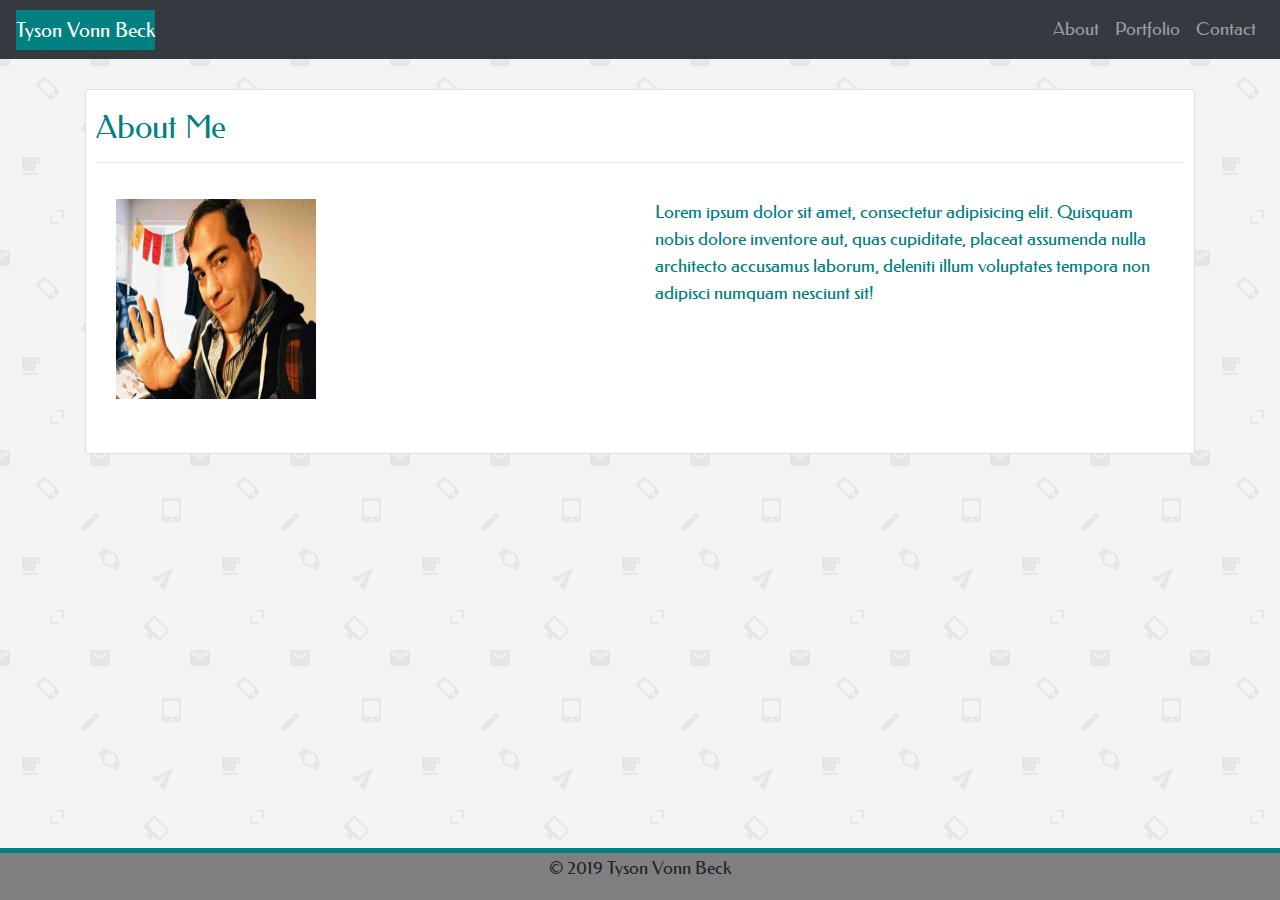
<file: index.html>
<!DOCTYPE html>
<html lang="en">
<head>
    <meta charset="UTF-8">
    <meta name="viewport" content="width=device-width, initial-scale=1.0">
    <meta http-equiv="X-UA-Compatible" content="ie=edge">
    <title>Document</title>
    <!-- CSS -->
    <link rel="stylesheet" type="text/css" href="style.css">
    <!-- bootstrap -->
    <link rel="stylesheet" href="https://stackpath.bootstrapcdn.com/bootstrap/4.3.1/css/bootstrap.min.css" integrity="sha384-ggOyR0iXCbMQv3Xipma34MD+dH/1fQ784/j6cY/iJTQUOhcWr7x9JvoRxT2MZw1T" crossorigin="anonymous">
    <!-- viewport -->
    <meta name="viewport" content="width=device-width, initial-scale=1, shrink-to-fit=no">
    <!-- adobe fonts -->
    <link href="https://fonts.googleapis.com/css?family=Federo&display=swap" rel="stylesheet">
</head>

<!-- font inline-->
<style> body {
  font-family: 'Federo', sans-serif;
  font-size: 18px;
  /* text-shadow: 4px 4px 4px #aaa; */
}
</style>

<body>
<!-- Header -->
<header>
<!-- Navbar -->
<nav class="navbar navbar-expand-sm bg-dark navbar-dark">
        <a class="navbar-brand" href="https://tysonvonnbeck.com">Tyson Vonn Beck</a>
        <button class="navbar-toggler" type="button" data-toggle="collapse" data-target="#collapsibleNavbar">
          <span class="navbar-toggler-icon"></span>
        </button>
        <div class="collapse navbar-collapse" id="collapsibleNavbar">
            
        
          <!-- navbar links -->
            <ul class="nav navbar-nav ml-auto">
            <li class="nav-item">
              <a class="nav-link" href="index.html">About</a>
            </li>
            <li class="nav-item">
              <a class="nav-link" href="portfolio.html">Portfolio</a>
            </li>
            <li class="nav-item">
              <a class="nav-link" href="contact.html">Contact</a>
            </li>    
          </ul>
          <header>
          </nav>

      <!-- page content -->
      <div class="container" style="margin-top:30px">
        <!-- card -->
        <div class="card">
          <!-- title -->
        <div class="row">
          <div class="col-sm-12">
              <div class="card-name"><h2>About Me</h2>
                <hr>
                <!-- <picture and text> -->
              <div class="row">
                <!-- picture -->
              <div class="col-sm-6">
                    <figure class="card-body">
         <img src="/images/Profile.png" alt="Tyson Vonn Beck" height="200px" width="200px">
                    </figure>
                  </div>
         <!-- text -->
         <div class="col-sm-6">
            <article class="mytext">
            <p>Lorem ipsum dolor sit amet, consectetur adipisicing elit. Quisquam nobis dolore inventore aut, quas cupiditate, placeat assumenda nulla architecto accusamus laborum, deleniti illum voluptates tempora non adipisci numquam nesciunt sit!</p>
            </article>
        </div>
    </div>
  </div>
      </div>
      </div>
    </div>
        </div>
      </body>

    <!-- spacer -->
    <div class="spacer">
    </div>
    
      <!-- footer -->
      <footer>
      <div class="text-center" style="margin-bottom:0">
        <p>© 2019 Tyson Vonn Beck</p>
      </div>
    </footer>
      

<!-- bootstrap js links -->
    <script src="https://code.jquery.com/jquery-3.3.1.slim.min.js" integrity="sha384-q8i/X+965DzO0rT7abK41JStQIAqVgRVzpbzo5smXKp4YfRvH+8abtTE1Pi6jizo" crossorigin="anonymous"></script>
<script src="https://cdnjs.cloudflare.com/ajax/libs/popper.js/1.14.7/umd/popper.min.js" integrity="sha384-UO2eT0CpHqdSJQ6hJty5KVphtPhzWj9WO1clHTMGa3JDZwrnQq4sF86dIHNDz0W1" crossorigin="anonymous"></script>
<script src="https://stackpath.bootstrapcdn.com/bootstrap/4.3.1/js/bootstrap.min.js" integrity="sha384-JjSmVgyd0p3pXB1rRibZUAYoIIy6OrQ6VrjIEaFf/nJGzIxFDsf4x0xIM+B07jRM" crossorigin="anonymous"></script>

</body>
</html>
</file>
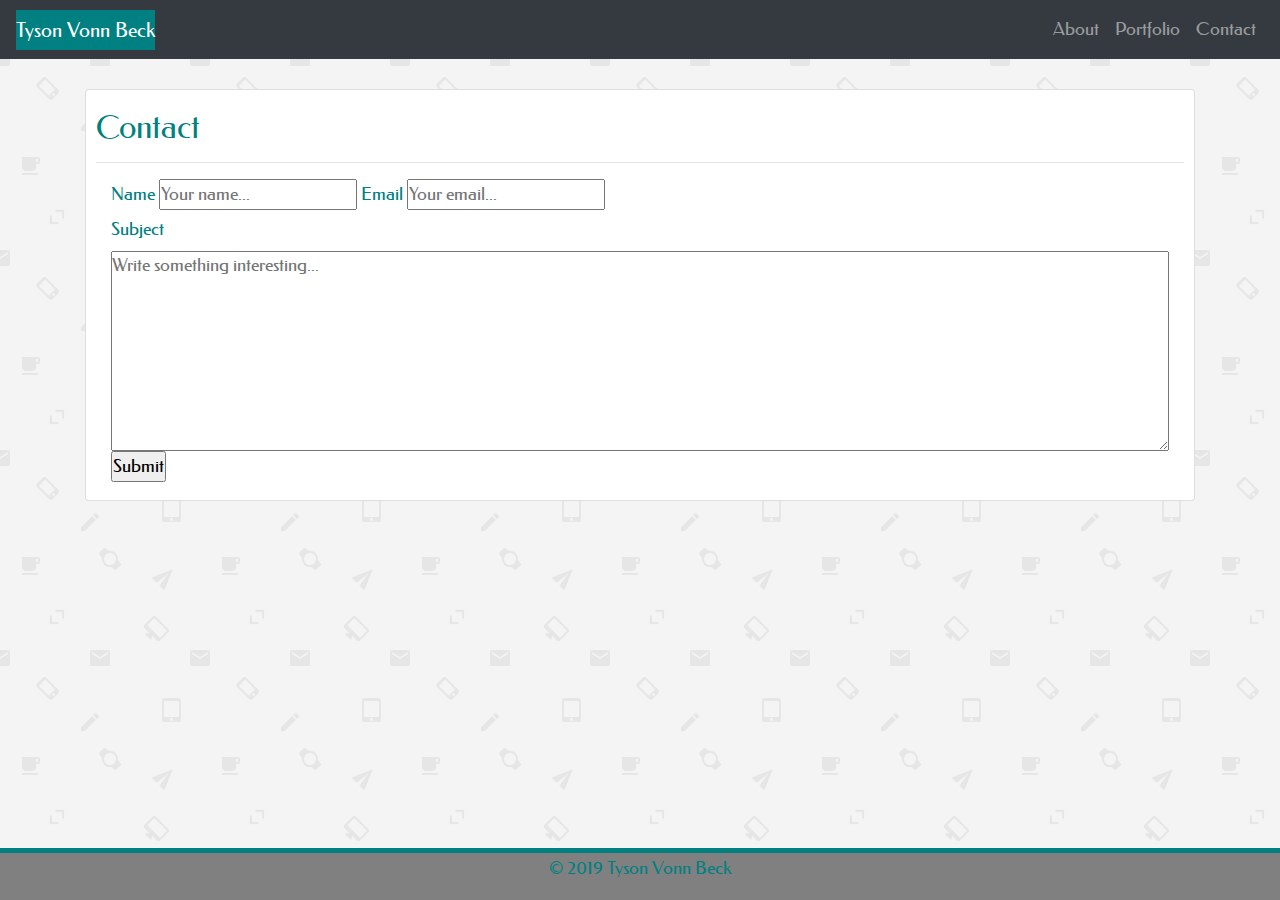
<file: contact.html>
<!DOCTYPE html>
<html lang="en">
<head>
    <meta charset="UTF-8">
    <meta name="viewport" content="width=device-width, initial-scale=1.0">
    <meta http-equiv="X-UA-Compatible" content="ie=edge">
    <title>Document</title>
    <!-- CSS -->
    <link rel="stylesheet" type="text/css" href="style.css">
    <!-- bootstrap -->
    <link rel="stylesheet" href="https://stackpath.bootstrapcdn.com/bootstrap/4.3.1/css/bootstrap.min.css" integrity="sha384-ggOyR0iXCbMQv3Xipma34MD+dH/1fQ784/j6cY/iJTQUOhcWr7x9JvoRxT2MZw1T" crossorigin="anonymous">
    <!-- viewport -->
    <meta name="viewport" content="width=device-width, initial-scale=1, shrink-to-fit=no">
    <!-- adobe fonts -->
    <link href="https://fonts.googleapis.com/css?family=Federo&display=swap" rel="stylesheet">
</head>

<!-- font inline-->
<style> body {
  font-family: 'Federo', sans-serif;
  font-size: 18px;
  /* text-shadow: 4px 4px 4px #aaa; */
}
</style>

<body>
<!-- Header -->
<header>
<!-- Navbar -->
<nav class="navbar navbar-expand-sm bg-dark navbar-dark">
        <a class="navbar-brand" href="https://tysonvonnbeck.com">Tyson Vonn Beck</a>
        <button class="navbar-toggler" type="button" data-toggle="collapse" data-target="#collapsibleNavbar">
          <span class="navbar-toggler-icon"></span>
        </button>
        <div class="collapse navbar-collapse" id="collapsibleNavbar">
            
        
          <!-- navbar links -->
            <ul class="nav navbar-nav ml-auto">
            <li class="nav-item">
              <a class="nav-link" href="index.html">About</a>
            </li>
            <li class="nav-item">
              <a class="nav-link" href="portfolio.html">Portfolio</a>
            </li>
            <li class="nav-item">
              <a class="nav-link" href="contact.html">Contact</a>
            </li>    
          </ul>
          <header>
          </nav>

      <!-- page content -->
      <div class="container" style="margin-top:30px">
        <!-- card -->
        <div class="card">
          <!-- title -->
        <div class="row">
          <div class="col-sm-12">
              <div class="card-name"><h2>Contact</h2>
                <hr>
                <div class="container">
                    <form action="placeholder">
                  
                      <label for="name">Name</label>
                      <input type="text" id="fname" name="name" placeholder="Your name...">
                  
                      <label for="email">Email</label>
                      <input type="text" id="lname" name="email" placeholder="Your email...">
                        <br>
                      <label for="subject">Subject</label>
                      <textarea id="subject" name="subject" placeholder="Write something interesting..." style="height:200px"></textarea>
                  
                      <input type="submit" value="Submit">
                  
                    </form>
                  </div>
      </body>

    <!-- spacer -->
    <div class="spacer">
    </div>
    
      <!-- footer -->
      <footer>
      <div class="text-center" style="margin-bottom:0">
        <p>© 2019 Tyson Vonn Beck</p>
      </div>
    </footer>
      

<!-- bootstrap js links -->
    <script src="https://code.jquery.com/jquery-3.3.1.slim.min.js" integrity="sha384-q8i/X+965DzO0rT7abK41JStQIAqVgRVzpbzo5smXKp4YfRvH+8abtTE1Pi6jizo" crossorigin="anonymous"></script>
<script src="https://cdnjs.cloudflare.com/ajax/libs/popper.js/1.14.7/umd/popper.min.js" integrity="sha384-UO2eT0CpHqdSJQ6hJty5KVphtPhzWj9WO1clHTMGa3JDZwrnQq4sF86dIHNDz0W1" crossorigin="anonymous"></script>
<script src="https://stackpath.bootstrapcdn.com/bootstrap/4.3.1/js/bootstrap.min.js" integrity="sha384-JjSmVgyd0p3pXB1rRibZUAYoIIy6OrQ6VrjIEaFf/nJGzIxFDsf4x0xIM+B07jRM" crossorigin="anonymous"></script>

</body>
</html>
</file>
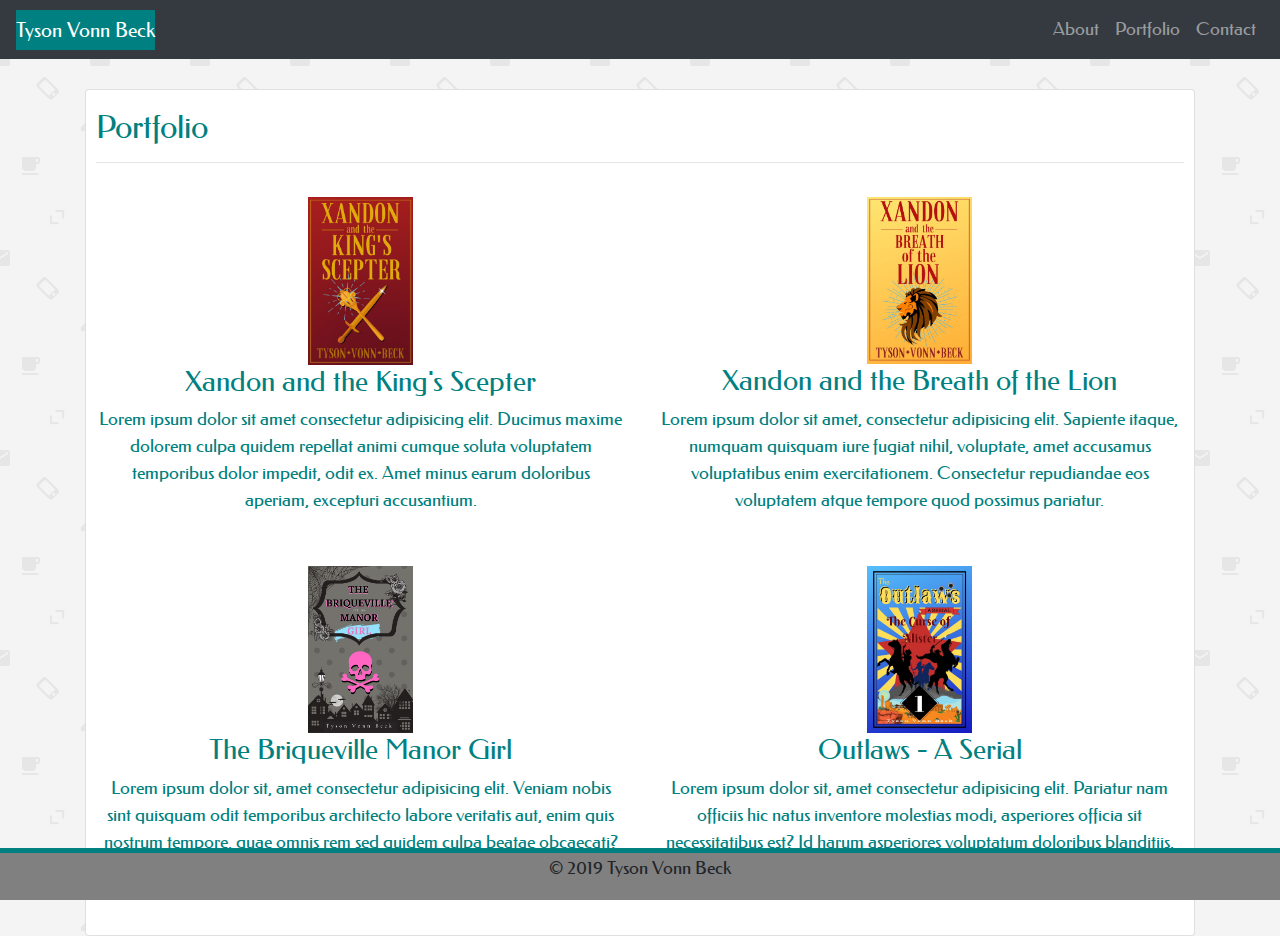
<file: portfolio.html>
<!DOCTYPE html>
<html lang="en">
<head>
    <meta charset="UTF-8">
    <meta name="viewport" content="width=device-width, initial-scale=1.0">
    <meta http-equiv="X-UA-Compatible" content="ie=edge">
    <title>Document</title>
    <!-- CSS -->
    <link rel="stylesheet" type="text/css" href="style.css">
    <!-- bootstrap -->
    <link rel="stylesheet" href="https://stackpath.bootstrapcdn.com/bootstrap/4.3.1/css/bootstrap.min.css" integrity="sha384-ggOyR0iXCbMQv3Xipma34MD+dH/1fQ784/j6cY/iJTQUOhcWr7x9JvoRxT2MZw1T" crossorigin="anonymous">
    <!-- viewport -->
    <meta name="viewport" content="width=device-width, initial-scale=1, shrink-to-fit=no">
    <!-- adobe fonts -->
    <link href="https://fonts.googleapis.com/css?family=Federo&display=swap" rel="stylesheet">
</head>

<!-- font inline-->
<style> body {
  font-family: 'Federo', sans-serif;
  font-size: 18px;
  /* text-shadow: 4px 4px 4px #aaa; */
}
</style>

<body>
<!-- Header -->
<header>
<!-- Navbar -->
<nav class="navbar navbar-expand-sm bg-dark navbar-dark">
        <a class="navbar-brand" href="https://tysonvonnbeck.com">Tyson Vonn Beck</a>
        <button class="navbar-toggler" type="button" data-toggle="collapse" data-target="#collapsibleNavbar">
          <span class="navbar-toggler-icon"></span>
        </button>
        <div class="collapse navbar-collapse" id="collapsibleNavbar">

          <!-- navbar links -->
            <ul class="nav navbar-nav ml-auto">
            <li class="nav-item">
              <a class="nav-link" href="index.html">About</a>
            </li>
            <li class="nav-item">
              <a class="nav-link" href="portfolio.html">Portfolio</a>
            </li>
            <li class="nav-item">
              <a class="nav-link" href="contact.html">Contact</a>
            </li>    
          </ul>
          <header>
          </nav>

      <!-- page content -->
  <div class="container" style="margin-top:30px">
        <!-- card -->
      <div class="card">
          <!-- title -->
        <div class="row">
          <div class="col-sm-12">
              <div class="card-name"><h2>Portfolio</h2>
                <hr>
                <!-- Portfolio Gallery Grid -->
                <div class="row">
                  <div class="column">
                    <div class="content">
                      <img src="/images/Front Cover.jpg" alt="Xandon 1" style="width:20%">
                      <h3>Xandon and the King's Scepter</h3>
                      <p>Lorem ipsum dolor sit amet consectetur adipisicing elit. Ducimus maxime dolorem culpa quidem repellat animi cumque soluta voluptatem temporibus dolor impedit, odit ex. Amet minus earum doloribus aperiam, excepturi accusantium.</p>
                    </div>
                  </div>
                  <div class="column">
                    <div class="content">
                      <img src="/images/Xandon 2.jpg" alt="Xandon 2" style="width:20%">
                      <h3>Xandon and the Breath of the Lion</h3>
                      <p>Lorem ipsum dolor sit amet, consectetur adipisicing elit. Sapiente itaque, numquam quisquam iure fugiat nihil, voluptate, amet accusamus voluptatibus enim exercitationem. Consectetur repudiandae eos voluptatem atque tempore quod possimus pariatur.</p>
                    </div>
                  </div>
                  <div class="column">
                    <div class="content">
                      <img src="/images/Briqueville Manor Girl 1604 x 2560.jpg" alt="The Briquevilla Manor Girl" style="width:20%">
                      <h3>The Briqueville Manor Girl</h3>
                      <p>Lorem ipsum dolor sit, amet consectetur adipisicing elit. Veniam nobis sint quisquam odit temporibus architecto labore veritatis aut, enim quis nostrum tempore, quae omnis rem sed quidem culpa beatae obcaecati?</p>
                    </div>
                  </div>
                  <div class="column">
                    <div class="content">
                      <img src="/images/Outlaws 1.jpg" alt="Outlaws - a Serial" style="width:20%">
                      <h3>Outlaws - A Serial</h3>
                      <p>Lorem ipsum dolor sit, amet consectetur adipisicing elit. Pariatur nam officiis hic natus inventore molestias modi, asperiores officia sit necessitatibus est? Id harum asperiores voluptatum doloribus blanditiis. Quis, nisi quas.</p>
                    </div>
                  </div>
                </div>

                  
                <!-- END Gallery -->
                
              </div>
          </div>
      </div>
    </div>
  </div>
</body>

    <!-- spacer -->
    <div class="spacer">
    </div>
    
      <!-- footer -->
      <footer>
      <div class="text-center" style="margin-bottom:0">
        <p>© 2019 Tyson Vonn Beck</p>
      </div>
    </footer>
      

<!-- bootstrap js links -->
    <script src="https://code.jquery.com/jquery-3.3.1.slim.min.js" integrity="sha384-q8i/X+965DzO0rT7abK41JStQIAqVgRVzpbzo5smXKp4YfRvH+8abtTE1Pi6jizo" crossorigin="anonymous"></script>
<script src="https://cdnjs.cloudflare.com/ajax/libs/popper.js/1.14.7/umd/popper.min.js" integrity="sha384-UO2eT0CpHqdSJQ6hJty5KVphtPhzWj9WO1clHTMGa3JDZwrnQq4sF86dIHNDz0W1" crossorigin="anonymous"></script>
<script src="https://stackpath.bootstrapcdn.com/bootstrap/4.3.1/js/bootstrap.min.js" integrity="sha384-JjSmVgyd0p3pXB1rRibZUAYoIIy6OrQ6VrjIEaFf/nJGzIxFDsf4x0xIM+B07jRM" crossorigin="anonymous"></script>

</body>
</html>
</file>
<file: style.css>
* {
	margin: 0;
	padding: 0;
}

body {
	background-image: url("/images/email-pattern.png");
	margin: 0;
	display: flex;
	flex-direction: column;
	min-height: 100vh;
}

.card-name {
	color: teal;
	margin: 10px;
}

.card-body {
	padding: 20px;
	float: left;
}

container {
	min-height: 75vh;
	padding: 20px;
}

.navbar-right > li.nav-link {
	float: inline-end, right;
}

.navbar-brand {
	background-color: teal;
	color: white;
	height: auto;
}

.mytext {
	padding-top: 20px;
	padding-right: 20px;
}

@media only screen and (max-width: 600px) {
	img {
		display: block;
		float: left;
		margin: 0 auto 20px;
 	}
}

.spacer {
	flex: 1;
}

footer {
	position: fixed;
	left: 0;
	bottom: 0;
	width: 100%;
	background-color: grey;
	text-align: center;
	border-top: 5px solid teal;
}
.text-center {
	max-height: 10vh;
	padding: 0.1em 0.1em;
}

#name, #email, #subject {
  Display:flex;
  flex-wrap: wrap;
}

textarea {
  width: 100%;
}

.row {
	margin: 8px -16px;
}

.row > .column {
	padding: 8px;
	  }

.column {
	float: left;
	width: 50%;

.row:after {
	content: "";
	display: table;
	clear: both;
}

.content {
	background-color: white;
	padding: 10px;
	text-align: center;
  }
</file>
